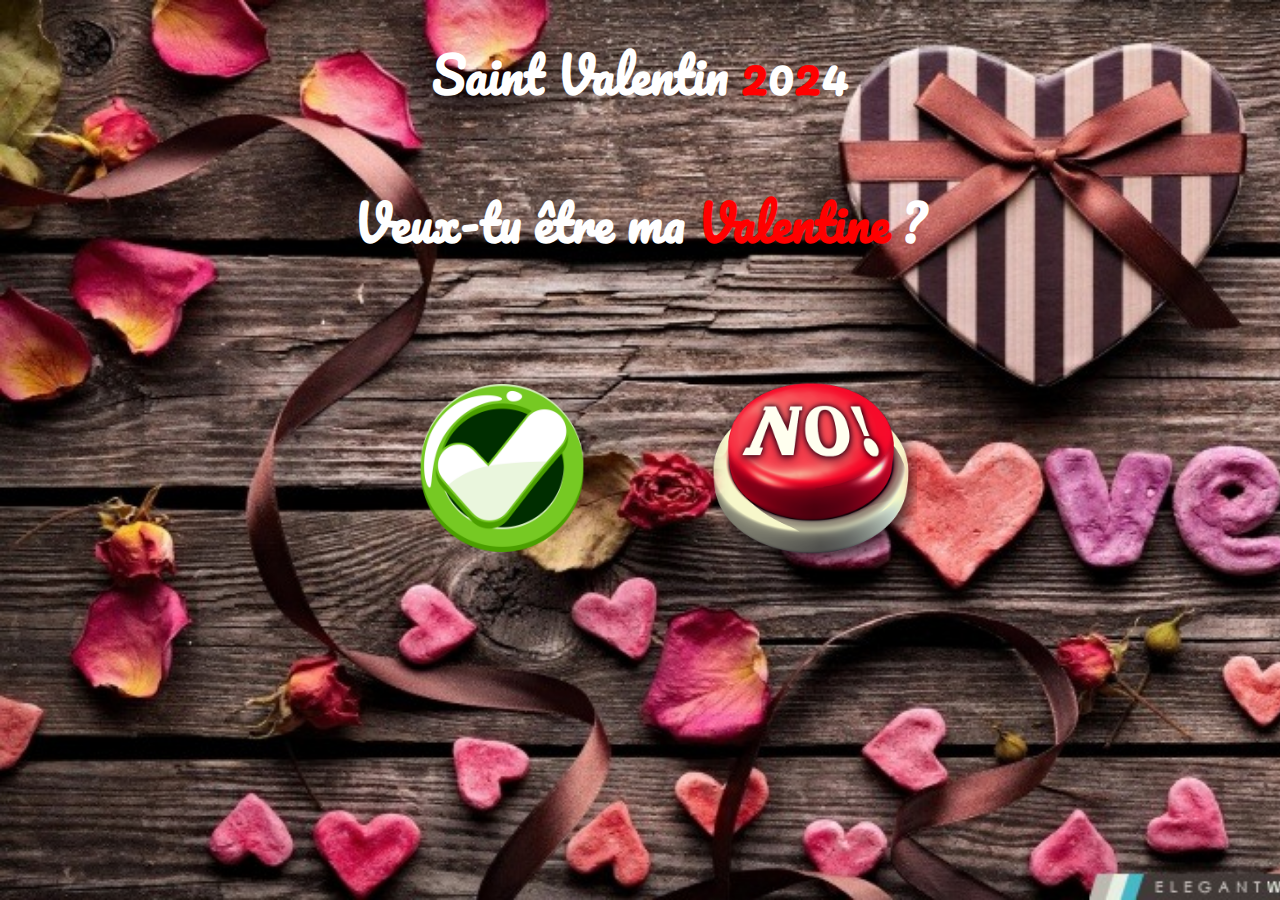
<file: index.html>
<!DOCTYPE html>
<html>
<head>
    <title>St Valentin 2024</title>
    <link rel="shortcut icon" type="img" href="img/incon.png"/>

    <link href="css/style.css" rel="stylesheet" />

    <link rel="preconnect" href="https://fonts.googleapis.com">
    <link rel="preconnect" href="https://fonts.gstatic.com" crossorigin>
    <link href="https://fonts.googleapis.com/css2?family=Pacifico&display=swap" rel="stylesheet">

    <link href="https://cdn.jsdelivr.net/npm/bootstrap@5.3.2/dist/css/bootstrap.min.css" rel="stylesheet" integrity="sha384-T3c6CoIi6uLrA9TneNEoa7RxnatzjcDSCmG1MXxSR1GAsXEV/Dwwykc2MPK8M2HN" crossorigin="anonymous">

</head>
<body>


<h1 class="titre">Saint Valentin <span class="ann_2">2<span class="ann">0<span class="ann_2">2<span class="ann">4</span></span></h1>

<h3 class="titre tit">Veux-tu être ma <span class="ann_2">Valentine</span> ?</h3>


<div id="cont">
    <div class="id">
        <a href="index2.html"><img src="img/oui.png" class="pass"></a>
    </div>

    <div class="id">
        <a href="#"><img src="img/non.png" class="pass"></a>
    </div>
</div>

</body>
</html>
</file>
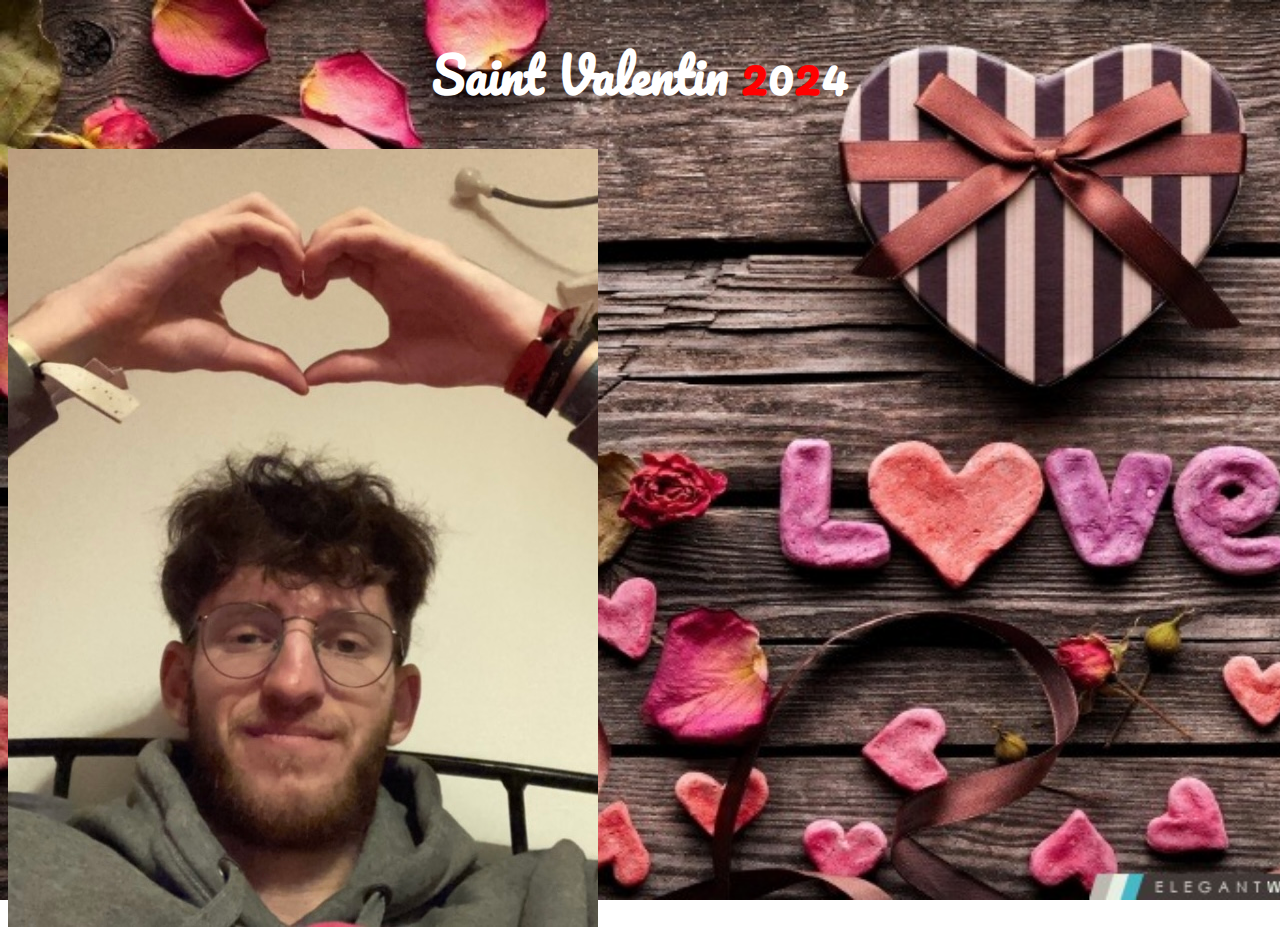
<file: index2.html>
<!DOCTYPE html>
<html>
<head>
    <title>St Valentin 2024</title>
    <link rel="shortcut icon" type="img" href="img/incon.png"/>

    <link href="css/style.css" rel="stylesheet" />

    <link rel="preconnect" href="https://fonts.googleapis.com">
    <link rel="preconnect" href="https://fonts.gstatic.com" crossorigin>
    <link href="https://fonts.googleapis.com/css2?family=Pacifico&display=swap" rel="stylesheet">

    <link href="https://cdn.jsdelivr.net/npm/bootstrap@5.3.2/dist/css/bootstrap.min.css" rel="stylesheet" integrity="sha384-T3c6CoIi6uLrA9TneNEoa7RxnatzjcDSCmG1MXxSR1GAsXEV/Dwwykc2MPK8M2HN" crossorigin="anonymous">
</head>
<body>

    <audio autoplay>
        <source src="audio/unwritten.mp3" type="audio/mp3">
        Your browser does not support the audio element.
    </audio>

    <h1 class="titre">Saint Valentin <span class="ann_2">2<span class="ann">0<span class="ann_2">2<span class="ann">4</span></span></h1>

    <img id="img" src="img/main.jpg" class="rounded mx-auto d-block" alt="...">


</body>
</html>
</file>
<file: css/style.css>
body {
    background-image: url("../img/coeur.jpg");
    background-size: cover;
    background-attachment: fixed;
}

.titre {
    font-family: 'Pacifico', cursive;
    text-align: center;
    color: white;
    font-size: 3em;
}

.tit {
    margin-top: 5%;
}

.ann {
    color: white;
}

.ann_2 {
    color: red;
}

#button  {
    /* position: absolute;
    left: 50%;
    transform: translate(-50%, -50%); */
    margin-top: 20%;
    width: 300px; 
    height: 100px;
    background-color: white;
    border-radius: 10px;
}

#cont {
    display: flex;
    justify-content: center;
    /* margin-top: 50vh; */
	/* margin-top: 2%; */
    /* transform: translateY(-50%); */
}

.id {
    /* margin-top: 6%; */
    text-align: center;
    padding: 50px;
    /* position: relative; */
}

.pass {
	height: 200px;
	margin-left: 8%;
	margin-right: 8%;
	margin-bottom: 2%;
	transition: all 0.2s;

}	

.pass:hover {
	transform: scale(1.2);
  }
  
.pass:nth-child(1){
	border : 0px solid black;
	height:210px;
}
</file>
